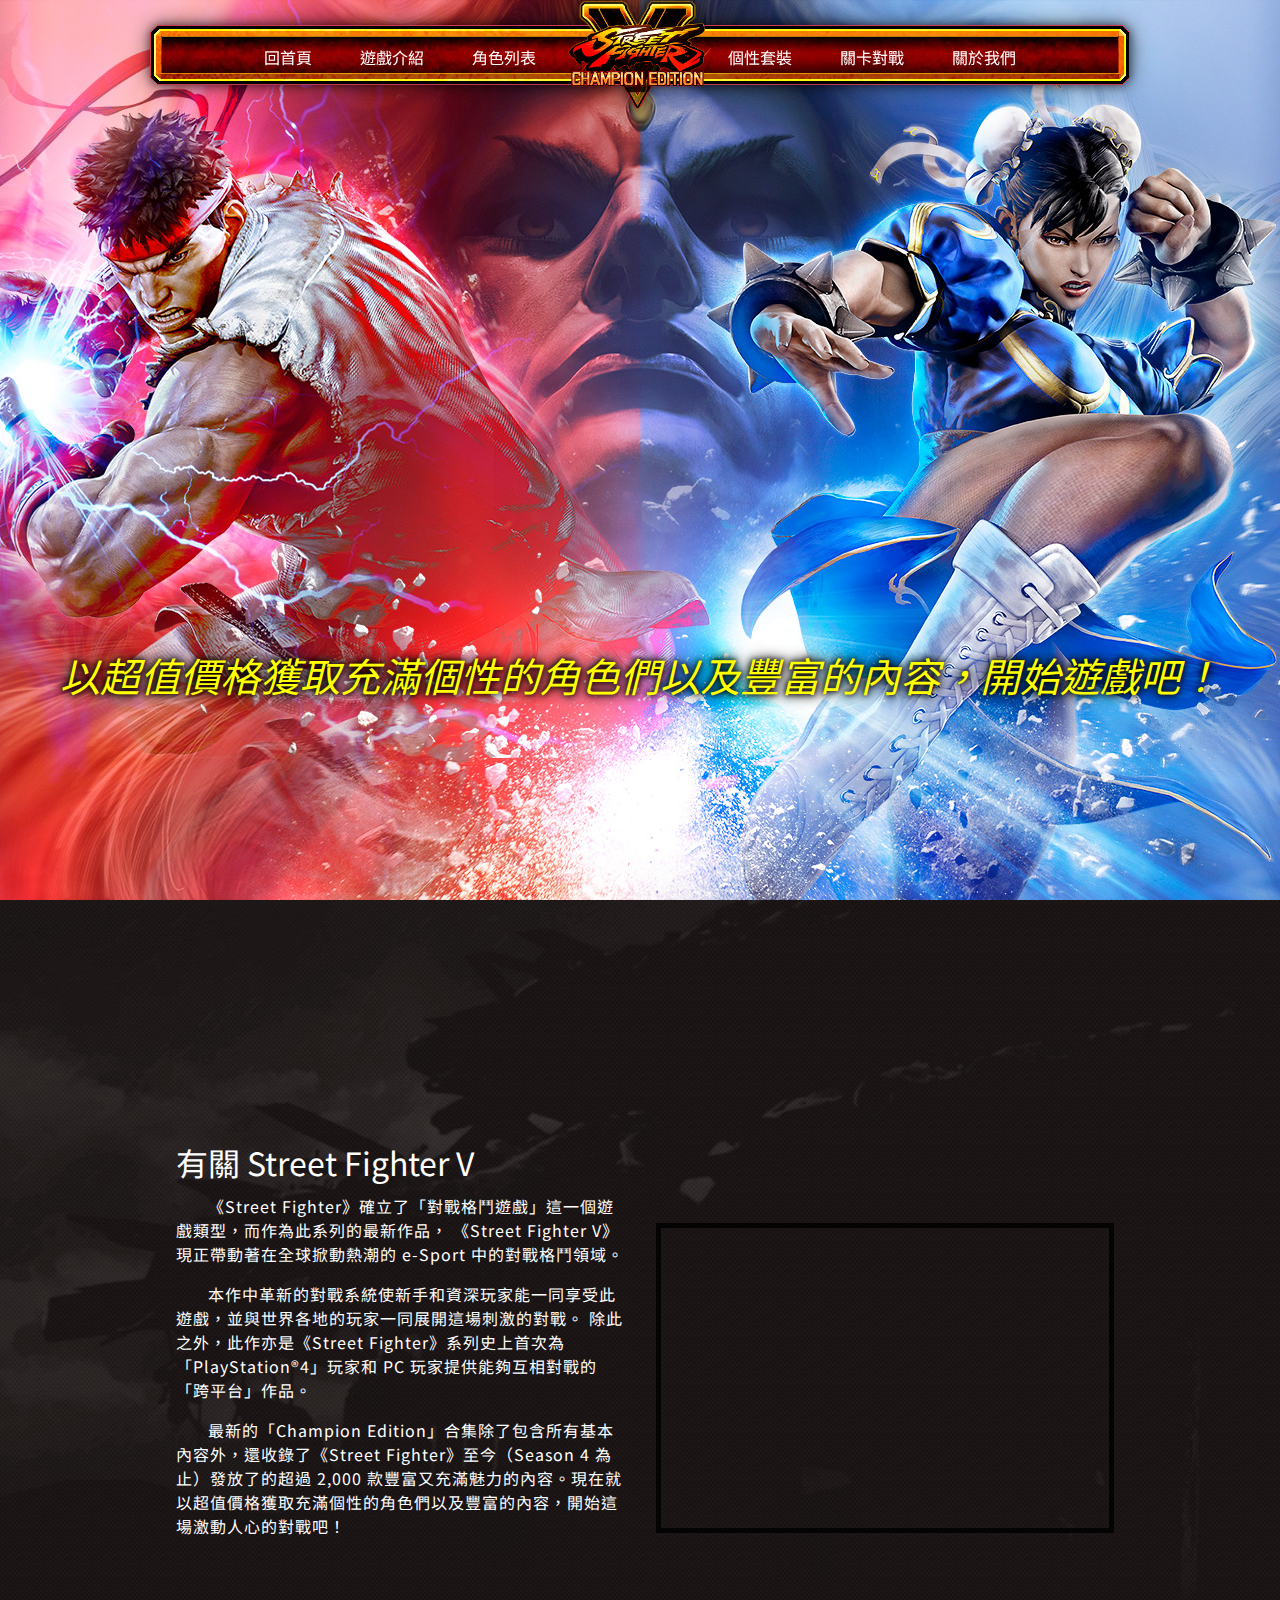
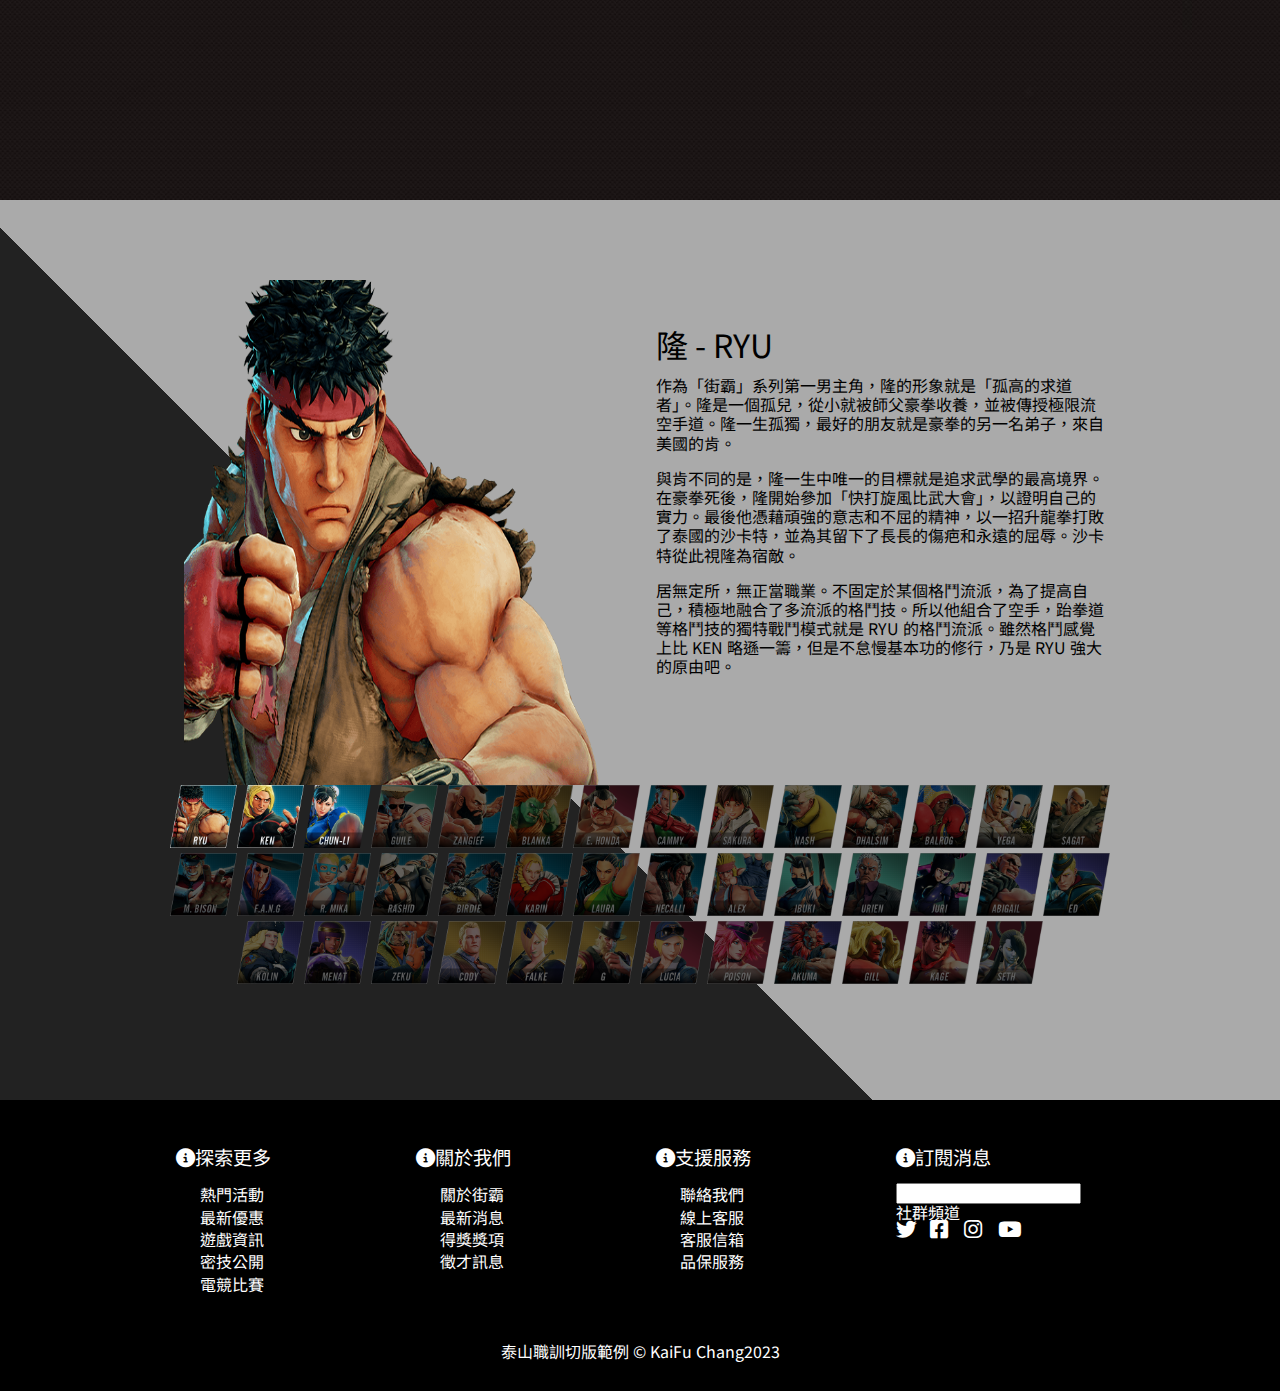
<file: index.html>
<!DOCTYPE html>
<html lang="en">

<head>
  <meta charset="UTF-8">
  <meta name="viewport" content="width=device-width, initial-scale=1.0">
  <title>泰山職訓-切版範例171717</title>
  <!-- 重製元素的樣式，主要是將外距設為0，讓布局更有主控權 -->
  <link rel="stylesheet" href="./CSS/reset.css">
  <!-- <link src=https://cdnjs.cloudflare.com/ajax/libs/animate.css/4.1.1/animate.css> -->
  <link rel="stylesheet" href="https://cdnjs.cloudflare.com/ajax/libs/animate.css/4.1.1/animate.min.css" />

  <!-- google font -->
  <link
    href="https://fonts.googleapis.com/css2?family=Noto+Sans+TC:wght@100;200;300;400;500;600;700;800;900&display=swap"
    rel="stylesheet">
  <!-- font awesome -->
  <link rel="stylesheet" href="./CSS/all.css">
  <!-- 自己的外部樣式表 -->
  <link rel="stylesheet" href="./CSS/style.css">

</head>

<body>
  <!-- 選單 ---------------------------------------------------------------------------------->
  <div id="header">
    <div class="logo">
      <a href="#section01"><img src="./images/logo.png" alt="快打旋風" title="快打旋風"></a>
    </div>
    <ul class="menu">
      <li><a href="#sectopn01">回首頁</a></li>
      <li><a href="#sectopn02">遊戲介紹</a></li>
      <li><a href="#sectopn03">角色列表</a></li>
      <li><a href="#sectopn04">個性套裝</a></li>
      <li><a href="#sectopn05">關卡對戰</a></li>
      <li><a href="#footer">關於我們</a></li>
    </ul>
  </div>
  <!-- section01 回首頁------------------------------------------------------------------------>
  <div id="section01" class="h-100">
    <div class="container">
      <div class="main-news">
        <h1>以超值價格獲取充滿個性的角色們以及豐富的內容，開始遊戲吧！</h1>
      </div>
    </div>
  </div>
  <!-- section02 遊戲介紹---------------------------------------------------------------------->
  <div id="section02" class="h-100">
    <div class="container">
      <div class="row">
        <div class="col">
          <h1>有關 Street Fighter V</h1>
          <p>《Street Fighter》確立了「對戰格鬥遊戲」這一個遊戲類型，而作為此系列的最新作品， 《Street Fighter V》現正帶動著在全球掀動熱潮的 e-Sport 中的對戰格鬥領域。
          </p>
          <p>本作中革新的對戰系統使新手和資深玩家能一同享受此遊戲，並與世界各地的玩家一同展開這場刺激的對戰。 除此之外，此作亦是《Street
            Fighter》系列史上首次為「PlayStation®4」玩家和 PC 玩家提供能夠互相對戰的「跨平台」作品。</p>
          <p>最新的「Champion Edition」合集除了包含所有基本內容外，還收錄了《Street Fighter》至今（Season
            4 為止）發放了的超過 2,000 款豐富又充滿魅力的內容。現在就以超值價格獲取充滿個性的角色們以及豐富的內容，開始這場激動人心的對戰吧！</p>
        </div>
        <div class="col">
          <iframe src="https://www.youtube.com/embed/GJzGl0SbRyE?rel=0&autoplay=1&loop=1" frameborder="0"
            volumn="0"></iframe>
        </div>
      </div>
    </div>
  </div>
  <!-- section03 角色列表--------------------------------------------------------------------------------->
  <div id="section03" class="h-100">
    <div class="container h-100">
      <div class="row h-100">
        <!-- 角色介紹欄位 -->
        <div class="col">
          <div class="role_info h-100">
            <!-- Ryu -->
            <input id="r01" type="radio" name="character" checked>
            <div class="animate__animated animate__zoomInDown">
              <div class="role"><img src="./images/allstar/big/r01_b.png" alt=""></div>
              <div class="info">
                <h1>隆 - RYU</h1>
                <p>作為「街霸」系列第一男主角，隆的形象就是「孤高的求道者」。隆是一個孤兒，從小就被師父豪拳收養，並被傳授極限流空手道。隆一生孤獨，最好的朋友就是豪拳的另一名弟子，來自美國的肯。</p>
                <p>
                  與肯不同的是，隆一生中唯一的目標就是追求武學的最高境界。在豪拳死後，隆開始參加「快打旋風比武大會」，以證明自己的實力。最後他憑藉頑強的意志和不屈的精神，以一招升龍拳打敗了泰國的沙卡特，並為其留下了長長的傷疤和永遠的屈辱。沙卡特從此視隆為宿敵。
                </p>
                <p>居無定所，無正當職業。不固定於某個格鬥流派，為了提高自己，積極地融合了多流派的格鬥技。所以他組合了空手，跆拳道等格鬥技的獨特戰鬥模式就是 RYU 的格鬥流派。雖然格鬥感覺上比 KEN
                  略遜一籌，但是不怠慢基本功的修行，乃是 RYU 強大的原由吧。</p>
              </div>
            </div>
            <!-- Ken -->
            <input id="r02" type="radio" name="character">
            <div class="animate__animated animate__zoomInDown">
              <div class="role"><img src="./images/allstar/big/r02_b.png" alt=""></div>
              <div class="info">
                <h1>肯 - KEN</h1>
                <p>
                  作為一個典型的熱血系青年，肯從小就無所畏懼喜歡做充滿挑戰性的事。肯出生豪門，然而他的父母卻絲毫管不住這個焦躁的孩子。為了能夠馴服肯，他們很小就將其送往日本，希望在極限流明師豪拳的教導下能夠將其徹底改變。在那裡他遇上了一生中最大的勁敵，同時也是最好的朋友隆。
                </p>
                <p>
                  在習武天賦上，肯甚至比隆更高一籌，經常會自己研究出最新招式，而在掌握了新技巧后他就會經常取笑隆太過笨拙和死板。在自創出能燃燒出火焰的升龍拳后，隆和豪拳都驚訝不已。
                </p>
                <p>
                  豪拳死後，肯回到家鄉美國並參加了當地舉行的各項格鬥大會。憑藉自身高超的武藝，肯很快成為了全美空手道冠軍，並在其後開始接拍電影，成為紅便美國的動作巨星。在「快打旋風比武大會」上，急躁的肯敗給了沙卡特，最後同門師兄隆為其報了一箭之仇。此次比武會結束后，肯回到了美國遇上了依麗莎，陷入了瘋狂的戀愛中。
                </p>
              </div>
            </div>
            <!-- Chun-Li -->
            <input id="r03" type="radio" name="character">
            <div class="animate__animated animate__zoomInDown">
              <div class="role"><img src="./images/allstar/big/r03_b.png" alt=""></div>
              <div class="info">
                <h1>春麗 - CHUN LI</h1>
                <p>還在很小的時候春麗作為香港特警的父親就被謀殺了，而這起謀殺案與維加有着莫大的關聯。為了報仇春麗勤練武藝，並獲得了「世界最強女性」的稱號，他的目標就是摧毀維加和他的 「夏德魯」帝國。</p>
                <p>
                  春麗是一個很漂亮的女人，對手在和她戰鬥前常常會因為其容貌而認為其不堪一擊。為了報仇，春麗加入了國際警察組織。她還查出維繫「夏德魯」
                  運作所需的龐大資金來自毒品交易，現在她要找出犯罪證據以將其繩之於法。
                </p>
                <p>她在父親傳授的中國拳法里加入自己的理解，並融入各種拳法，並磨練出純熟的蹴技，這就是春麗的格鬥流派。活動自豪的腳力和天生良好的平衡性，彙集於跳躍和蹴技的攻擊以 HIT&AWAY
                  的形式展開。另外還長於使用-氣，擅長掌中發氣給對手以衝擊。</p>
              </div>
            </div>
          </div>
        </div>
        <!-- 角色選單欄位 -->
        <div class="col" style="clear:both">
          <div class="role_list">
            <label for="r01"><img src="./images/allstar/r01.png"></label>
            <label for="r02"><img src="./images/allstar/r02.png"></label>
            <label for="r03"><img src="./images/allstar/r03.png"></label>
            <label for="r04"><img src="./images/allstar/r04.png"></label>
            <label for="r05"><img src="./images/allstar/r05.png"></label>
            <label for="r06"><img src="./images/allstar/r06.png"></label>
            <label for="r07"><img src="./images/allstar/r07.png"></label>
            <label for="r08"><img src="./images/allstar/r08.png"></label>
            <label for="r09"><img src="./images/allstar/r09.png"></label>
            <label for="r10"><img src="./images/allstar/r10.png"></label>
            <label for="r11"><img src="./images/allstar/r11.png"></label>
            <label for="r12"><img src="./images/allstar/r12.png"></label>
            <label for="r13"><img src="./images/allstar/r13.png"></label>
            <label for="r14"><img src="./images/allstar/r14.png"></label>
            <label for="r15"><img src="./images/allstar/r15.png"></label>
            <label for="r16"><img src="./images/allstar/r16.png"></label>
            <label for="r17"><img src="./images/allstar/r17.png"></label>
            <label for="r18"><img src="./images/allstar/r18.png"></label>
            <label for="r19"><img src="./images/allstar/r19.png"></label>
            <label for="r20"><img src="./images/allstar/r20.png"></label>
            <label for="r21"><img src="./images/allstar/r21.png"></label>
            <label for="r22"><img src="./images/allstar/r22.png"></label>
            <label for="r23"><img src="./images/allstar/r23.png"></label>
            <label for="r24"><img src="./images/allstar/r24.png"></label>
            <label for="r25"><img src="./images/allstar/r25.png"></label>
            <label for="r26"><img src="./images/allstar/r26.png"></label>
            <label for="r27"><img src="./images/allstar/r27.png"></label>
            <label for="r28"><img src="./images/allstar/r28.png"></label>
            <label for="r29"><img src="./images/allstar/r29.png"></label>
            <label for="r30"><img src="./images/allstar/r30.png"></label>
            <label for="r31"><img src="./images/allstar/r31.png"></label>
            <label for="r32"><img src="./images/allstar/r32.png"></label>
            <label for="r33"><img src="./images/allstar/r33.png"></label>
            <label for="r34"><img src="./images/allstar/r34.png"></label>
            <label for="r35"><img src="./images/allstar/r35.png"></label>
            <label for="r36"><img src="./images/allstar/r36.png"></label>
            <label for="r37"><img src="./images/allstar/r37.png"></label>
            <label for="r38"><img src="./images/allstar/r38.png"></label>
            <label for="r39"><img src="./images/allstar/r39.png"></label>
            <label for="r40"><img src="./images/allstar/r40.png"></label>
          </div>
        </div>
      </div>
    </div>
  </div>
  <!-- footer --------------------------------------------------------------------------------->
  <div id="footer">
    <div class="container">
      <div class="row">
        <div class="col">
          <div class="card">
            <h1><i class="fa-solid fa-circle-info"></i>探索更多</h1>
            <ul>
              <li>熱門活動</li>
              <li>最新優惠</li>
              <li>遊戲資訊</li>
              <li>密技公開</li>
              <li>電競比賽</li>
            </ul>
          </div>
        </div>
        <div class="col">
          <div class="card">
            <h1><i class="fa-solid fa-circle-info"></i>關於我們</h1>
            <ul>
              <li>關於街霸</li>
              <li>最新消息</li>
              <li>得獎獎項</li>
              <li>徵才訊息</li>
            </ul>
          </div>
        </div>
        <div class="col">
          <div class="card">
            <h1><i class="fa-solid fa-circle-info"></i>支援服務</h1>
            <ul>
              <li>聯絡我們</li>
              <li>線上客服</li>
              <li>客服信箱</li>
              <li>品保服務</li>
            </ul>
          </div>
        </div>
        <div class="col">
          <div class="card">
            <h1><i class="fa-solid fa-circle-info"></i>訂閱消息</h1>
            <input type="text">
            <h3>社群頻道</h3>
            <i class="fa-brands fa-twitter"></i>
            <i class="fa-brands fa-square-facebook"></i>
            <i class="fa-brands fa-instagram"></i>
            <i class="fa-brands fa-youtube"></i>
          </div>
        </div>
      </div>
    </div>
    <div class="copyright">泰山職訓切版範例 &copy; KaiFu Chang2023</div>
  </div>
</body>

</html>
</file>
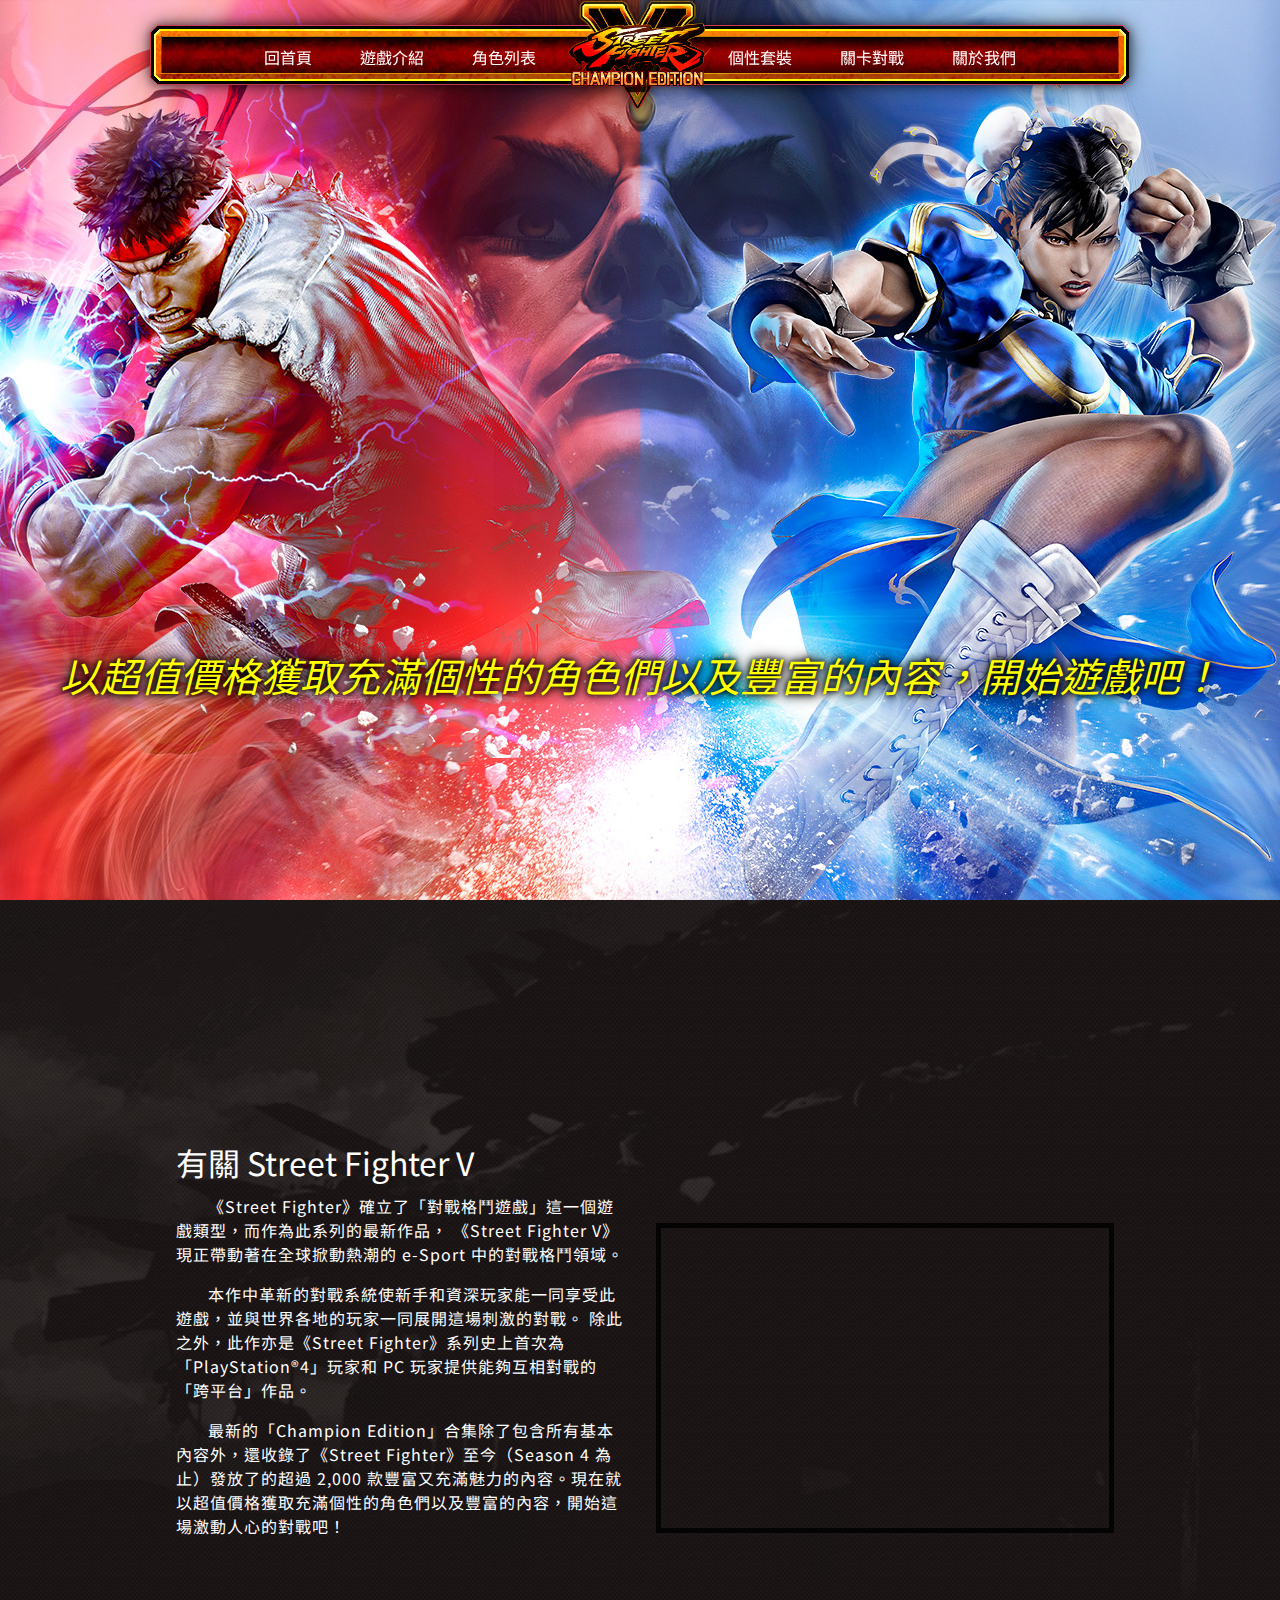
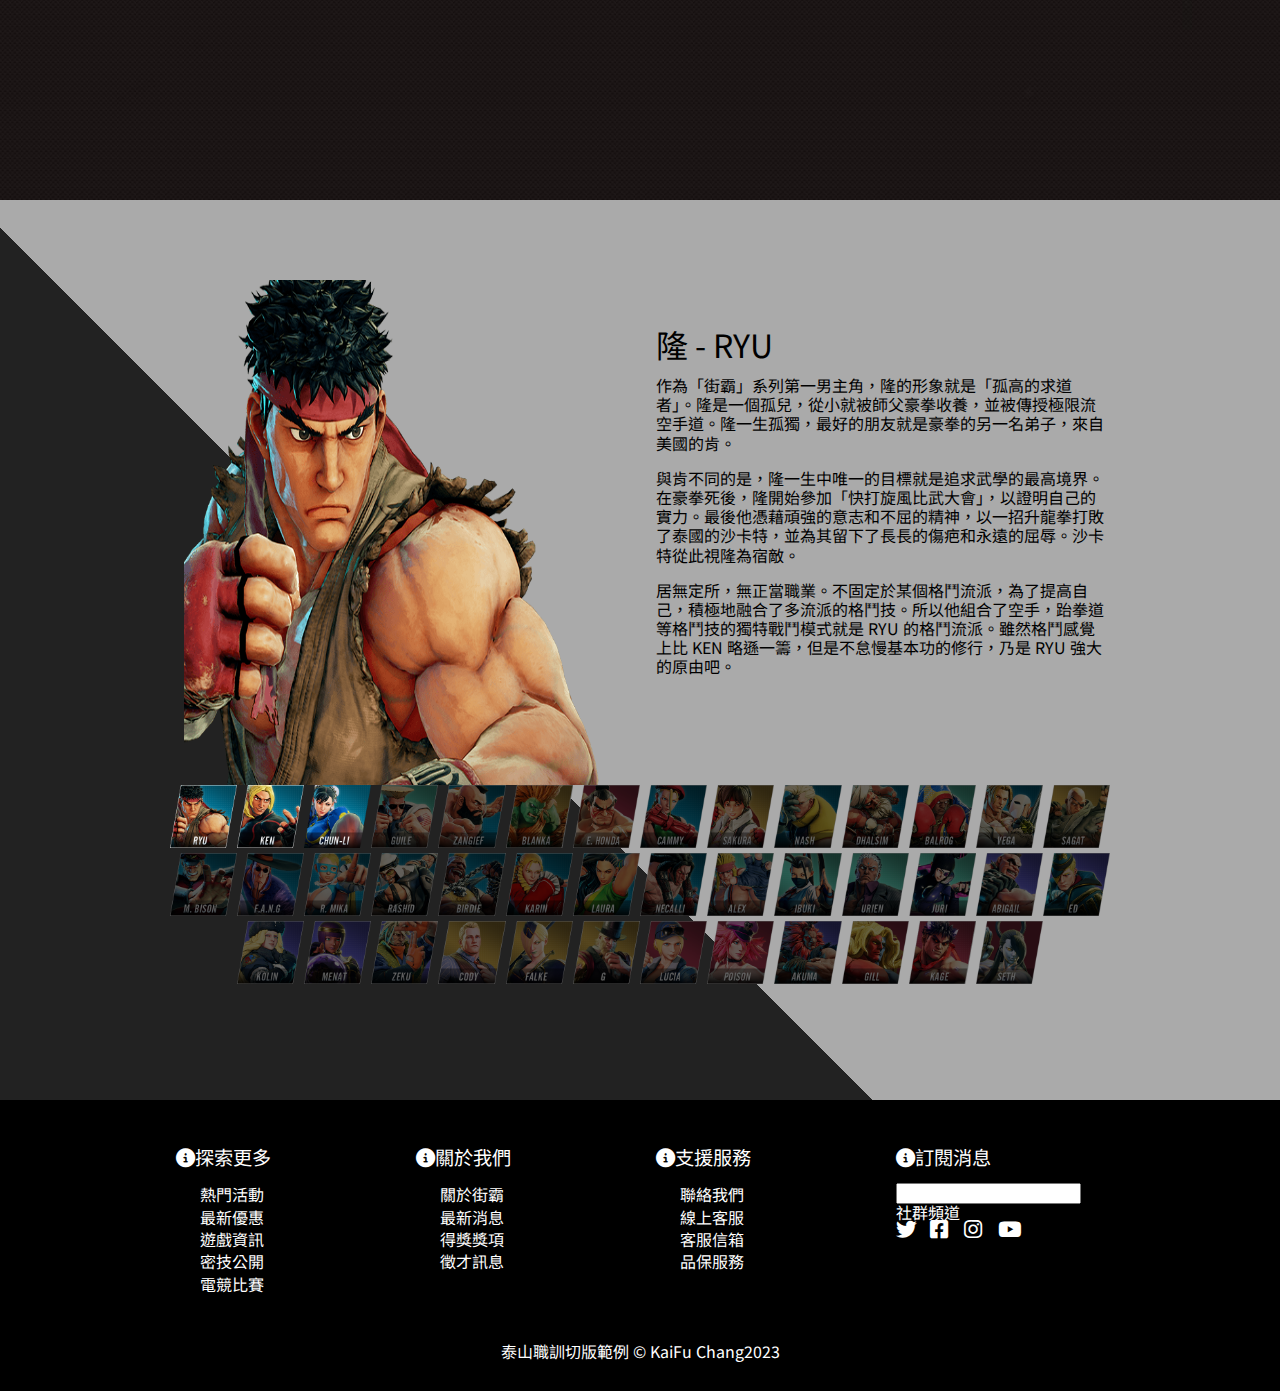
<file: 切版.html>
<!DOCTYPE html>
<html lang="en">

<head>
  <meta charset="UTF-8">
  <meta name="viewport" content="width=device-width, initial-scale=1.0">
  <title>泰山職訓-切版範例171717</title>
  <!-- 重製元素的樣式，主要是將外距設為0，讓布局更有主控權 -->
  <link rel="stylesheet" href="./CSS/reset.css">
  <!-- <link src=https://cdnjs.cloudflare.com/ajax/libs/animate.css/4.1.1/animate.css> -->
  <link rel="stylesheet" href="https://cdnjs.cloudflare.com/ajax/libs/animate.css/4.1.1/animate.min.css" />

  <!-- google font -->
  <link
    href="https://fonts.googleapis.com/css2?family=Noto+Sans+TC:wght@100;200;300;400;500;600;700;800;900&display=swap"
    rel="stylesheet">
  <!-- font awesome -->
  <link rel="stylesheet" href="./CSS/all.css">
  <!-- 自己的外部樣式表 -->
  <link rel="stylesheet" href="./CSS/style.css">

</head>

<body>
  <!-- 選單 ---------------------------------------------------------------------------------->
  <div id="header">
    <div class="logo">
      <a href="#section01"><img src="./images/logo.png" alt="快打旋風" title="快打旋風"></a>
    </div>
    <ul class="menu">
      <li><a href="#sectopn01">回首頁</a></li>
      <li><a href="#sectopn02">遊戲介紹</a></li>
      <li><a href="#sectopn03">角色列表</a></li>
      <li><a href="#sectopn04">個性套裝</a></li>
      <li><a href="#sectopn05">關卡對戰</a></li>
      <li><a href="#footer">關於我們</a></li>
    </ul>
  </div>
  <!-- section01 回首頁------------------------------------------------------------------------>
  <div id="section01" class="h-100">
    <div class="container">
      <div class="main-news">
        <h1>以超值價格獲取充滿個性的角色們以及豐富的內容，開始遊戲吧！</h1>
      </div>
    </div>
  </div>
  <!-- section02 遊戲介紹---------------------------------------------------------------------->
  <div id="section02" class="h-100">
    <div class="container">
      <div class="row">
        <div class="col">
          <h1>有關 Street Fighter V</h1>
          <p>《Street Fighter》確立了「對戰格鬥遊戲」這一個遊戲類型，而作為此系列的最新作品， 《Street Fighter V》現正帶動著在全球掀動熱潮的 e-Sport 中的對戰格鬥領域。
          </p>
          <p>本作中革新的對戰系統使新手和資深玩家能一同享受此遊戲，並與世界各地的玩家一同展開這場刺激的對戰。 除此之外，此作亦是《Street
            Fighter》系列史上首次為「PlayStation®4」玩家和 PC 玩家提供能夠互相對戰的「跨平台」作品。</p>
          <p>最新的「Champion Edition」合集除了包含所有基本內容外，還收錄了《Street Fighter》至今（Season
            4 為止）發放了的超過 2,000 款豐富又充滿魅力的內容。現在就以超值價格獲取充滿個性的角色們以及豐富的內容，開始這場激動人心的對戰吧！</p>
        </div>
        <div class="col">
          <iframe src="https://www.youtube.com/embed/GJzGl0SbRyE?rel=0&autoplay=1&loop=1" frameborder="0"
            volumn="0"></iframe>
        </div>
      </div>
    </div>
  </div>
  <!-- section03 角色列表--------------------------------------------------------------------------------->
  <div id="section03" class="h-100">
    <div class="container h-100">
      <div class="row h-100">
        <!-- 角色介紹欄位 -->
        <div class="col">
          <div class="role_info h-100">
            <!-- Ryu -->
            <input id="r01" type="radio" name="character" checked>
            <div class="animate__animated animate__zoomInDown">
              <div class="role"><img src="./images/allstar/big/r01_b.png" alt=""></div>
              <div class="info">
                <h1>隆 - RYU</h1>
                <p>作為「街霸」系列第一男主角，隆的形象就是「孤高的求道者」。隆是一個孤兒，從小就被師父豪拳收養，並被傳授極限流空手道。隆一生孤獨，最好的朋友就是豪拳的另一名弟子，來自美國的肯。</p>
                <p>
                  與肯不同的是，隆一生中唯一的目標就是追求武學的最高境界。在豪拳死後，隆開始參加「快打旋風比武大會」，以證明自己的實力。最後他憑藉頑強的意志和不屈的精神，以一招升龍拳打敗了泰國的沙卡特，並為其留下了長長的傷疤和永遠的屈辱。沙卡特從此視隆為宿敵。
                </p>
                <p>居無定所，無正當職業。不固定於某個格鬥流派，為了提高自己，積極地融合了多流派的格鬥技。所以他組合了空手，跆拳道等格鬥技的獨特戰鬥模式就是 RYU 的格鬥流派。雖然格鬥感覺上比 KEN
                  略遜一籌，但是不怠慢基本功的修行，乃是 RYU 強大的原由吧。</p>
              </div>
            </div>
            <!-- Ken -->
            <input id="r02" type="radio" name="character">
            <div class="animate__animated animate__zoomInDown">
              <div class="role"><img src="./images/allstar/big/r02_b.png" alt=""></div>
              <div class="info">
                <h1>肯 - KEN</h1>
                <p>
                  作為一個典型的熱血系青年，肯從小就無所畏懼喜歡做充滿挑戰性的事。肯出生豪門，然而他的父母卻絲毫管不住這個焦躁的孩子。為了能夠馴服肯，他們很小就將其送往日本，希望在極限流明師豪拳的教導下能夠將其徹底改變。在那裡他遇上了一生中最大的勁敵，同時也是最好的朋友隆。
                </p>
                <p>
                  在習武天賦上，肯甚至比隆更高一籌，經常會自己研究出最新招式，而在掌握了新技巧后他就會經常取笑隆太過笨拙和死板。在自創出能燃燒出火焰的升龍拳后，隆和豪拳都驚訝不已。
                </p>
                <p>
                  豪拳死後，肯回到家鄉美國並參加了當地舉行的各項格鬥大會。憑藉自身高超的武藝，肯很快成為了全美空手道冠軍，並在其後開始接拍電影，成為紅便美國的動作巨星。在「快打旋風比武大會」上，急躁的肯敗給了沙卡特，最後同門師兄隆為其報了一箭之仇。此次比武會結束后，肯回到了美國遇上了依麗莎，陷入了瘋狂的戀愛中。
                </p>
              </div>
            </div>
            <!-- Chun-Li -->
            <input id="r03" type="radio" name="character">
            <div class="animate__animated animate__zoomInDown">
              <div class="role"><img src="./images/allstar/big/r03_b.png" alt=""></div>
              <div class="info">
                <h1>春麗 - CHUN LI</h1>
                <p>還在很小的時候春麗作為香港特警的父親就被謀殺了，而這起謀殺案與維加有着莫大的關聯。為了報仇春麗勤練武藝，並獲得了「世界最強女性」的稱號，他的目標就是摧毀維加和他的 「夏德魯」帝國。</p>
                <p>
                  春麗是一個很漂亮的女人，對手在和她戰鬥前常常會因為其容貌而認為其不堪一擊。為了報仇，春麗加入了國際警察組織。她還查出維繫「夏德魯」
                  運作所需的龐大資金來自毒品交易，現在她要找出犯罪證據以將其繩之於法。
                </p>
                <p>她在父親傳授的中國拳法里加入自己的理解，並融入各種拳法，並磨練出純熟的蹴技，這就是春麗的格鬥流派。活動自豪的腳力和天生良好的平衡性，彙集於跳躍和蹴技的攻擊以 HIT&AWAY
                  的形式展開。另外還長於使用-氣，擅長掌中發氣給對手以衝擊。</p>
              </div>
            </div>
          </div>
        </div>
        <!-- 角色選單欄位 -->
        <div class="col" style="clear:both">
          <div class="role_list">
            <label for="r01"><img src="./images/allstar/r01.png"></label>
            <label for="r02"><img src="./images/allstar/r02.png"></label>
            <label for="r03"><img src="./images/allstar/r03.png"></label>
            <label for="r04"><img src="./images/allstar/r04.png"></label>
            <label for="r05"><img src="./images/allstar/r05.png"></label>
            <label for="r06"><img src="./images/allstar/r06.png"></label>
            <label for="r07"><img src="./images/allstar/r07.png"></label>
            <label for="r08"><img src="./images/allstar/r08.png"></label>
            <label for="r09"><img src="./images/allstar/r09.png"></label>
            <label for="r10"><img src="./images/allstar/r10.png"></label>
            <label for="r11"><img src="./images/allstar/r11.png"></label>
            <label for="r12"><img src="./images/allstar/r12.png"></label>
            <label for="r13"><img src="./images/allstar/r13.png"></label>
            <label for="r14"><img src="./images/allstar/r14.png"></label>
            <label for="r15"><img src="./images/allstar/r15.png"></label>
            <label for="r16"><img src="./images/allstar/r16.png"></label>
            <label for="r17"><img src="./images/allstar/r17.png"></label>
            <label for="r18"><img src="./images/allstar/r18.png"></label>
            <label for="r19"><img src="./images/allstar/r19.png"></label>
            <label for="r20"><img src="./images/allstar/r20.png"></label>
            <label for="r21"><img src="./images/allstar/r21.png"></label>
            <label for="r22"><img src="./images/allstar/r22.png"></label>
            <label for="r23"><img src="./images/allstar/r23.png"></label>
            <label for="r24"><img src="./images/allstar/r24.png"></label>
            <label for="r25"><img src="./images/allstar/r25.png"></label>
            <label for="r26"><img src="./images/allstar/r26.png"></label>
            <label for="r27"><img src="./images/allstar/r27.png"></label>
            <label for="r28"><img src="./images/allstar/r28.png"></label>
            <label for="r29"><img src="./images/allstar/r29.png"></label>
            <label for="r30"><img src="./images/allstar/r30.png"></label>
            <label for="r31"><img src="./images/allstar/r31.png"></label>
            <label for="r32"><img src="./images/allstar/r32.png"></label>
            <label for="r33"><img src="./images/allstar/r33.png"></label>
            <label for="r34"><img src="./images/allstar/r34.png"></label>
            <label for="r35"><img src="./images/allstar/r35.png"></label>
            <label for="r36"><img src="./images/allstar/r36.png"></label>
            <label for="r37"><img src="./images/allstar/r37.png"></label>
            <label for="r38"><img src="./images/allstar/r38.png"></label>
            <label for="r39"><img src="./images/allstar/r39.png"></label>
            <label for="r40"><img src="./images/allstar/r40.png"></label>
          </div>
        </div>
      </div>
    </div>
  </div>
  <!-- footer --------------------------------------------------------------------------------->
  <div id="footer">
    <div class="container">
      <div class="row">
        <div class="col">
          <div class="card">
            <h1><i class="fa-solid fa-circle-info"></i>探索更多</h1>
            <ul>
              <li>熱門活動</li>
              <li>最新優惠</li>
              <li>遊戲資訊</li>
              <li>密技公開</li>
              <li>電競比賽</li>
            </ul>
          </div>
        </div>
        <div class="col">
          <div class="card">
            <h1><i class="fa-solid fa-circle-info"></i>關於我們</h1>
            <ul>
              <li>關於街霸</li>
              <li>最新消息</li>
              <li>得獎獎項</li>
              <li>徵才訊息</li>
            </ul>
          </div>
        </div>
        <div class="col">
          <div class="card">
            <h1><i class="fa-solid fa-circle-info"></i>支援服務</h1>
            <ul>
              <li>聯絡我們</li>
              <li>線上客服</li>
              <li>客服信箱</li>
              <li>品保服務</li>
            </ul>
          </div>
        </div>
        <div class="col">
          <div class="card">
            <h1><i class="fa-solid fa-circle-info"></i>訂閱消息</h1>
            <input type="text">
            <h3>社群頻道</h3>
            <i class="fa-brands fa-twitter"></i>
            <i class="fa-brands fa-square-facebook"></i>
            <i class="fa-brands fa-instagram"></i>
            <i class="fa-brands fa-youtube"></i>
          </div>
        </div>
      </div>
    </div>
    <div class="copyright">泰山職訓切版範例 &copy; KaiFu Chang2023</div>
  </div>
</body>

</html>
</file>
<file: CSS/style.css>
/* 必須用body去撐開html的高度做滿版(html也要設定!)，後續div才能繼承body的高度 */
html,
body {
    height: 100%;
}

body {
    font-family: 'Noto Sans TC', sans-serif;
}

/* 建立一個寬度一致且水平置中的容器，目的是讓每個區塊的內容寬度一致 */
.container {
    width: 75%;
    margin-right: auto;
    margin-left: auto;
}

.h-100 {
    height: 100%;
}

/* header----------------------------------- */
#header {
    width: 75%;
    height: 60px;
    position: fixed;
    left: 50%;
    transform: translateX(-50%);
    /* filter 多函式之間不用逗點 */
    filter:
        /* drop-shadow在物件輪廓有陰影，box-shadow只能在方形盒子區塊有陰影 */
        drop-shadow(0 0 5px rgba(0, 0, 0, 0.5)) drop-shadow(0 0 10px rgba(0, 0, 0, 0.5));
    z-index: 1;
}

/* 空格.menu代表選到所有後代menu */
#header .menu {
    width: 100%;
    height: 60px;
    text-align: center;
    background: url('../images/nav-bg-full.jpg') repeat-x center;
    font-size: 0;
    position: absolute;
    top: 25px;
    z-index: -1;

}

#header .menu li {
    /* 子元素預設為inline，★不會佔據整個寬度★無法撐開父元素，padding設太大會流出去 */
    display: inline-block;
    padding: 1rem 0;
    font-size: 1rem;
}

#header .menu li a {
    color: white;
    text-decoration: none;
    /* 把inline轉成block，這將使得 a ★元素佔據整個父元素 li 的寬度★，這樣整個菜單項目都可以點擊*/
    /* 設置成inline-block，寬度會跟隨文字流向去走★不會佔據整個寬度★，字數不同會導致元素間距不一 */
    display: block;
    padding: 0.5rem 1.5rem;
    transition: 0.5s;

}

#header .menu li a:hover {
    background: rgba(255, 60, 0, 0.3);
}

#header .menu li:nth-child(3) {
    /* 根據父元素ul的寬度15% */
    margin-right: 15%;

}

#header .menu::before {
    content: " ";
    background: url('../images/nav-bg-left.png') no-repeat left top/cover;
    width: 12px;
    height: 60px;
    position: absolute;
    left: -10px;
}

#header .menu::after {
    content: " ";
    background: url('../images/nav-bg-right.png') no-repeat right top/cover;
    width: 12px;
    height: 60px;
    position: absolute;
    right: -10px;
}

#header .logo {
    width: 15%;
    position: absolute;
    left: 50%;
    transform: translateX(-50%);
}

#header .logo img {
    width: 100%;
}

/* section01------------------------------------------------------- */
#section01 {
    background: url('../images/section01-bg.jpg') no-repeat center/cover;
    position: relative;
}

#section01 .main-news {
    width: 100%;
    text-align: center;
    position: absolute;
    top: 75%;
    left: 50%;
    transform: translate(-50%, -50%);
}

#section01 .main-news h1 {
    font-size: 2.5rem;
    font-style: italic;
    color: yellow;
    text-shadow:
        0 0 5px rgba(0, 0, 0, 1),
        0 0 10px rgba(0, 0, 0, 1),
        0 0 15px rgba(0, 0, 0, 1);
}

/* section02----------------------------------------------------------------------------------- */
#section02 {
    background: url('../images/section02-bg.jpg') no-repeat center/cover;
}

#section02 .container {
    height: 100%;
    /* 設定relative是為了讓裡面的子元素定位，如果是absolute，.container會跑出文件流向，fixed則會定位到整個文件上方 */
    position: relative;
}

#section02 .row {
    width: 100%;
    display: inline-block;
    position: absolute;
    top: 50%;
    left: 50%;
    transform: translate(-50%, -50%);
    font-size: 0;
}

#section02 .col {
    /* box-sizing後不用考慮內外距 */
    box-sizing: border-box;
    color: white;
    width: 50%;
    padding: 5rem 1rem;
    display: inline-block;
    font-size: 1rem;
}

#section02 .col h1 {
    font-size: 2rem;
    margin-bottom: 1rem;
}

#section02 .col p {
    /* (*16*1.5)/2 (上下除2) 12px */
    line-height: 1.5;
    text-indent: 2rem;
    letter-spacing: 1px;
    margin-bottom: 1rem;
}

#section02 .col iframe {
    width: 100%;
    height: 300px;
    border: 5px solid rgba(0, 0, 0, 0.8);
}

/* section03-------------------------------------------------------- */
#section03 {
    background: linear-gradient(45deg, #222 40%, #aaa 0%);
}

/* 切出上方角色資料容器65% */
#section03 .col:nth-child(1) {
    height: 65%;
    /* background: red; */
}

/* 切出上方角色資料容器35% */
#section03 .col:nth-child(2) {
    height: 35%;
    /* background: blue; */
}

/* 上方角色資料大區塊 */
#section03 .role_info>div {
    display: none;
    height: 100%;
}

/* 當 radio選單被觸發為;checked 狀態時，相鄰的div讓其顯示 */
#section03 .role_info input:checked+div {
    display: block;
}

#section03 .role_info input {
    display: none;
}

/* 人物大圖 */
#section03 .role_info .role {
    box-sizing: border-box;
    width: 50%;
    height: 100%;
    padding: 5rem 1.5rem 0;
    float: left;
}

#section03 .role_info .role img {
    width: 100%;
    height: 100%;
}

/* 人物資料 */
#section03 .role_info .info {
    box-sizing: border-box;
    width: 50%;
    height: 100%;
    padding: 8rem 1rem 5rem;
    float: right;
}

#section03 .role_info .info h1 {
    font-size: 2rem;
    margin-bottom: 0.5rem;
}

#section03 .role_info .info p {
    padding: 0.5rem 0;
    line-height: 1.2;

}



/* 下方的角色選單大區塊 */
#section03 .role_list {
    text-align: center;
    font-size: 0;
}

#section03 .role_list label {
    width: 7%;
    display: inline-block;
    margin: 0 0 5px 0;
    cursor: pointer;
    transition: 0.3s;
}

#section03 .role_list img {
    width: 100%;
}

#section03 .role_list label:hover {
    filter: drop-shadow(0 0 5px rgb(255, 0, 0)) drop-shadow(0 0 10px rgb(255, 0, 0));
}

#section03 .role_list label:nth-child(3)~label {
    cursor: auto;
    filter: brightness(0.4);


}


/* footer------------------------------------------------- */
#footer {
    background: black;
    color: white;
    padding: 2rem 0;
}

#footer .row {
    overflow: auto;
}

#footer .row .col {
    width: 25%;
    float: left;
}

#footer .card {
    box-sizing: border-box;
    padding: 1rem;

}

#footer h1 {
    font-size: 1.2rem;
    margin-bottom: 1rem;
}

#footer li {
    line-height: 1.4;
    padding-left: 1.5rem;
}

#footer .card h3 {
    margin-bottom: 1rem, 0;
}

#footer .card>i {
    /* 將icon當作文字，可以使用font-size、color */
    width: 30px;
    font-size: 1.3rem;
}

#footer .copyright {
    text-align: center;
    padding: 2rem 0 0;
}
</file>
